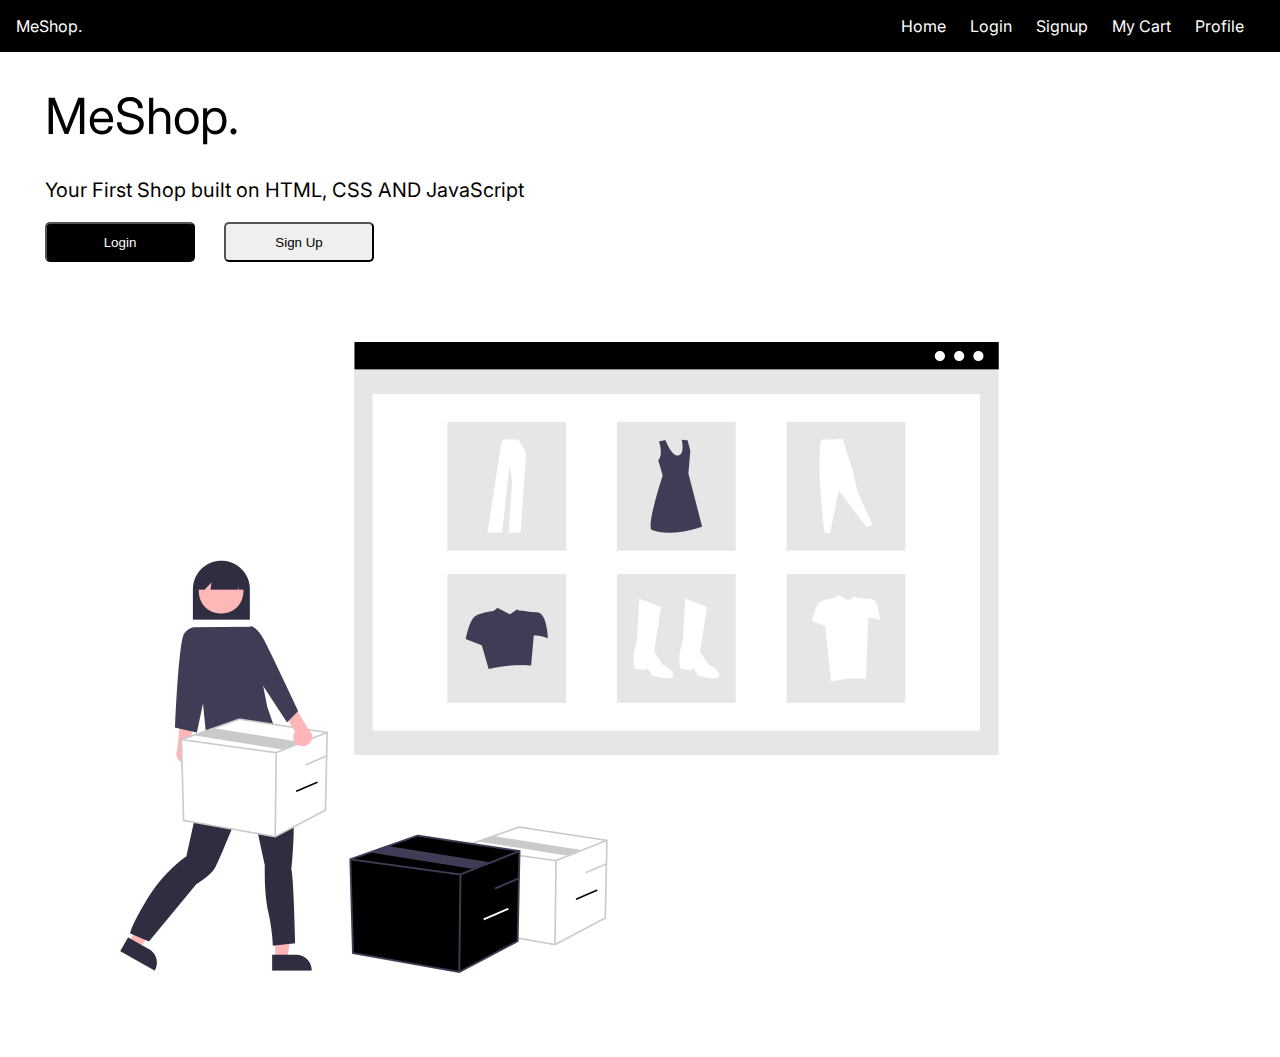
<file: index.html>
<!DOCTYPE html>
<html lang="en">
  <head>
    <meta charset="UTF-8" />
    <meta name="viewport" content="width=device-width, initial-scale=1.0" />
    <title>E-commerce Website</title>
    <link rel="stylesheet" href="style.css" />
    <link rel="icon" type="image/x-icon" href="/favicon.png">
  </head>
  <body>
    <div class="container">
      <div class="navbar">
        <div class="logo">
          <a href="index.html">MeShop.</a>
        </div>

        <nav>
          <ul>
            <li><a href="./index.html">Home</a></li>
            <li><a href="./login/index.html">Login</a></li>
            <li><a href="./signup/index.html">Signup</a></li>
            <li><a href="./cart/index.html">My Cart</a></li>
            <li><a href="./profile/index.html">Profile</a></li>
          </ul>
        </nav>
      </div>

      <div class="row">
        <div class="col-1">
          <h1 id="h1">MeShop.</h1><br>
          <p id="para">Your First Shop built on HTML, CSS AND JavaScript</p><br>

          <button id="login-btn">Login</button>

          <button id="signup-btn">Sign Up</button>
        </div>
        <div class="col-2">
            <img src="landingPagePic.png" alt="landingPagePic">
        </div>
      </div>
    </div>
    <script src="./script.js"></script>
  </body>
</html>
</file>
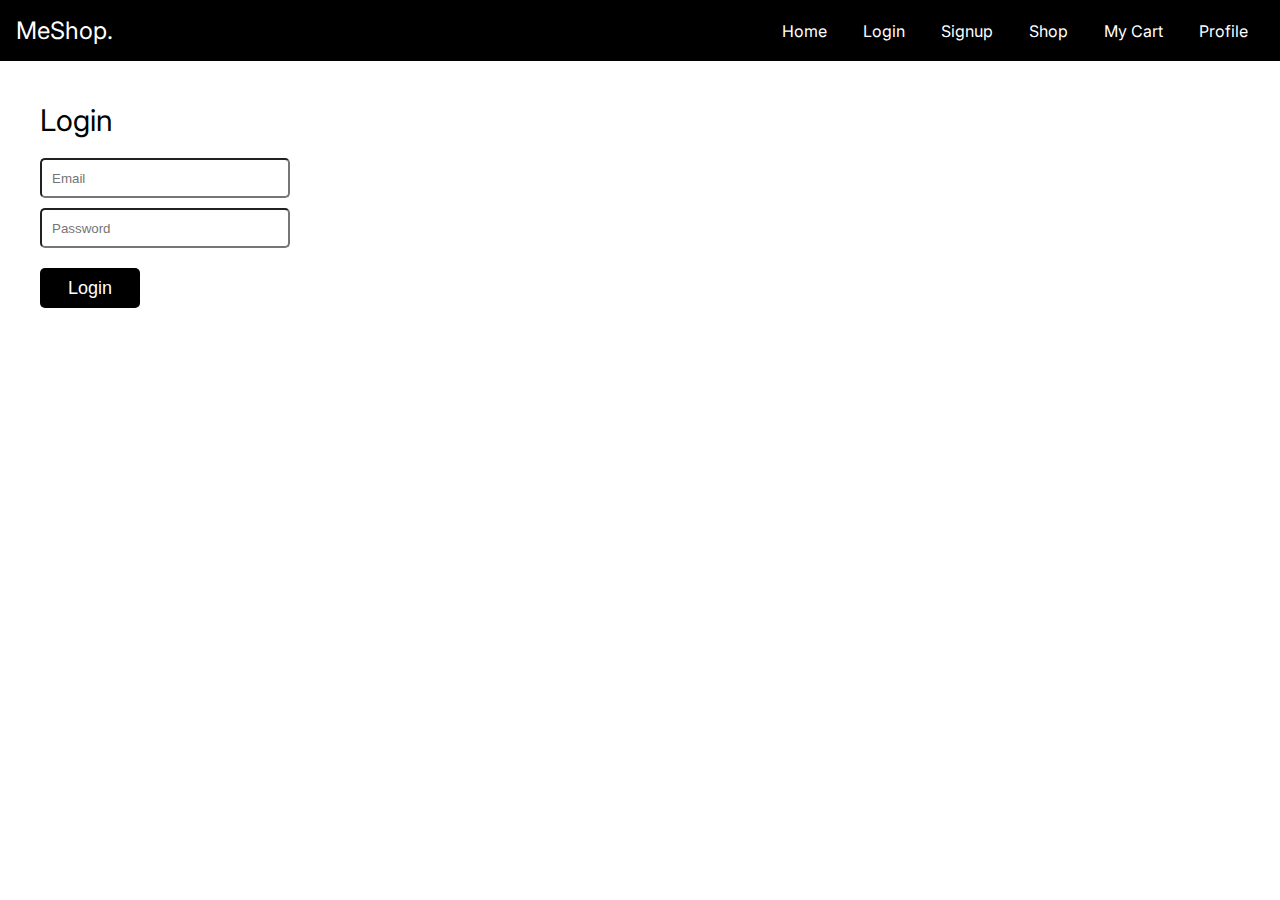
<file: shop/index.html>
<!DOCTYPE html>
<html lang="en">
  <head>
    <meta charset="UTF-8" />
    <meta http-equiv="X-UA-Compatible" content="IE=edge" />
    <meta name="viewport" content="width=device-width, initial-scale=1.0" />
    <title>MeShop.</title>
    <link rel="icon" type="image/x-icon" href="./shop.png">
    <link rel="stylesheet" href="style.css" />
  </head>
  <body>
    <nav>
      <div class="brand">
        <a href="../index.html">MeShop.</a>
      </div>
      <div class="nav-items">
        <a href="../index.html">Home</a>
        <a href="../login/index.html">Login</a>
        <a href="../signup/index.html">Signup</a>
        <a href="../shop/index.html">Shop</a>
        <a href="../cart/index.html">My Cart</a>
        <a href="../profile/index.html">Profile</a>
      </div>
    </nav>

    <main>
      <aside>
        <section>
          <title>Colors</title>
          <ul>
            <li>
              <input id="red" type="checkbox" name="color" />
              <label for="red">Red</label>
            </li>
            <li>
              <input id="blue" type="checkbox" name="color" />
              <label for="blue">Blue</label>
            </li>
            <li>
              <input id="green" type="checkbox" name="color" />
              <label for="green">Green</label>
            </li>
            <li>
              <input id="black" type="checkbox" name="color" />
              <label for="black">Black</label>
            </li>
            <li>
              <input id="white" type="checkbox" name="color" />
              <label for="white">White</label>
            </li>
          </ul>
        </section>
        <section>
          <title>Sizes</title>
          <ul>
            <li>
              <input id="s" type="checkbox" name="color" />
              <label for="s">S</label>
            </li>
            <li>
              <input id="m" type="checkbox" name="color" />
              <label for="m">M</label>
            </li>
            <li>
              <input id="l" type="checkbox" name="color" />
              <label for="l">L</label>
            </li>
            <li>
              <input id="xl" type="checkbox" name="color" />
              <label for="xl">XL</label>
            </li>
          </ul>
        </section>
        <section>
          <title>Rating</title>
          <input
            type="range"
            id="range"
            min="0"
            max="5"
            value="0"
            list="values"
          />
          <datalist id="values">
            <option value="0" label="0"></option>
            <option value="1"></option>
            <option value="2"></option>
            <option value="3"></option>
            <option value="4"></option>
            <option value="5" label="5"></option>
          </datalist>
        </section>
        <section>
          <title>Price Range</title>
          <ul>
            <li>
              <input id="0-25" type="checkbox" name="prange" value="0-25" />
              <label for="0-25">$0 to $25</label>
            </li>
            <li>
              <input id="25-50" type="checkbox" name="prange" value="25-50" />
              <label for="25-50">$25 to $50</label>
            </li>
            <li>
              <input id="50-100" type="checkbox" name="prange" value="50-100"/>
              <label for="50-100">$50 to $100</label>
            </li>
            <li>
              <input id="100on" type="checkbox" name="prange" value="100+"/>
              <label for="100on">$100 onwards</label>
            </li>
          </ul>
        </section>
      </aside>
      <main-content>
        <input id="search" type="text" placeholder="Search" />
        <div class="filters">
          <div id="all" class="filter active">All</div>
          <div id="men" class="filter">Mens</div>
          <div id="women" class="filter">Womens</div>
          <div id="jewellery" class="filter">Jewellery</div>
          <div id="electronics" class="filter">Electronics</div>
        </div>
        <section>
          <div class="items">
            <!-- <div class="item">
              <img src="tshirt.png" alt="Item" />
              <div class="info">
                <div style="margin-bottom: 10px;">Title</div>
                <div class="row">
                  <div class="price">$100</div>
                  <div class="sized">S,M,L</div>
                </div>
                <div class="colors">
                  Colors:
                  <div class="row">
                    <div class="circle" style="background-color: #000"></div>
                    <div class="circle" style="background-color: #4938af"></div>
                    <div class="circle" style="background-color: #203d3e"></div>
                  </div>
                </div>
                <div class="row">Rating:</div>
              </div>
              <button id="addBtn">Add to Cart</button>
            </div> -->
          </div>
        </section>
      </main-content>
    </main>
    <script src="./script.js"></script>
  </body>
</html>
</file>
<file: style.css>
/* font */


@import url('https://fonts.googleapis.com/css2?family=Inter:wght@200;400;500;700&display=swap');


  * {
    padding: 0;
    margin: 0;
    box-sizing: border-box;
  }
  body{
    font-family: 'Inter', sans-serif;
  }
  .navbar{
    background-color: #000;
    color: white;
    display: flex;
    align-items: center;
    position: sticky;
    z-index: 100;
    border-bottom: 1px solid white;
    padding: 1rem;
    font-size: 1rem;
  }
  
  nav{
    flex: 1;
    text-align: right;
  }
  nav ul{
    display: inline-block;
    list-style-type: none;
    /* font-size: 400; */
  }

  nav ul li{
    display: inline-block;
    margin-right: 20px;
    
  }
  a{
    text-decoration: none;
    color:white;
  }
.container{
    margin: auto;
}

#h1{
  font-family: Inter;
font-size: 50px;
font-weight: 400;
line-height: 97px;
letter-spacing: 0em;
width: 250px;
height: 90px;
margin-top: 15px;
margin-left: 45px;
}

#para{
  margin-left: 45px;
  font-weight: 400;
  font-size:20px;
Line height
36.31px
}

#login-btn{
  margin-left: 45px;
  background-color: black;
  border-radius:5px;

  color: white;
  width: 150px;
  height:40px;
  top:334px;
  left:67px;

}

#signup-btn{
  width: 150px;
height: 40px;
top: 334px;
left: 305px;
border-radius:5px;
margin-left: 25px;
}

/* img{ */
  /* position: absolute; */
Width:900px;
/* Position:absolute; */
Right:0;
Top:70px;
/* } */
</file>
<file: shop/style.css>
@import url("https://fonts.googleapis.com/css2?family=Inter:wght@100;200;300;400;500;600;700;800;900&display=swap");

* {
  padding: 0;
  margin: 0;
  box-sizing: border-box;
}

body {
  font-family: "Inter", sans-serif;
  overflow-x: hidden;
}

a {
  color: white;
  text-decoration: none;
}

ul {
  list-style: none;
}

input[type="range"] {
  width: 100%;
  height: 2px;
  margin: 1rem auto;
}

datalist {
  display: flex;
  justify-content: space-between;
  color: white;
  width: 100%;
}

nav {
  display: flex;
  justify-content: space-between;
  align-items: center;
  color: white;
  position: sticky;
  z-index: 100;
  top: 0;

  background-color: black;
  border-bottom: 1px solid white;
  padding: 1rem;
  font-size: 1rem;
}

nav .brand {
  font-size: 1.5rem;
  font-weight: 400;
}

nav .nav-items a {
  margin: 0 1rem;
}

main {
  display: flex;
}

main aside {
  flex: 0.2;
  background-color: black;
  color: white;
  height: 100vh;
  position: fixed;
  padding-top: 1rem;
  width: 11rem;
  padding-bottom: 80px;
  overflow-y:scroll;
}

main main-content {
  display: block;
  width: 100%;
  margin-left: 11rem;
}

aside section {
  padding: 1rem;
  border-bottom: 1px solid white;
  
}

aside section:last-child {
  border-bottom: none;
}

aside section title {
  display: block;
  font-size: 1.5rem;
  margin-bottom: 1rem;
}

aside section li {
  margin-bottom: 0.75rem;
}

aside section label {
  cursor: pointer;
  margin-left: 0.25rem;
}

main-content {
  padding: 1rem;
  position: relative;
}

main-content input {
  padding: 1rem;
  width: 100%;
  position: relative;
  font-size: 1rem;
}

main-content .filters {
  display: flex;
  flex-flow: row wrap;
  margin-top: 1rem;
  gap: 1rem;
}

main-content .filter {
  flex: 1;
  text-align: center;
  padding: 0.5rem 1rem;
  border: 1px solid black;
  cursor: pointer;
}

main-content .active {
  background-color: black;
  color: white;
}

main-content section {
  margin-top: 1.2rem;
}

main-content section title {
  display: block;
  font-size: 1.5rem;
}

main-content .items {
  display: flex;
  flex-flow: row wrap;
  justify-content: space-evenly;
  padding: 1rem 0;
  gap: 1rem;
}

main-content .items .item {
  border: 1px solid black;
  width: 230px;
  display: flex;
  flex-direction: column;
  justify-content: space-between;

}

main-content .items .item img {
  padding: 10px;
  max-width: 100%;
  height: 250px;
}

main-content .items .item .row {
  display: flex;
  justify-content: space-between;
}

main-content .items .item .info {
  padding: 1rem;
}

main-content .items .item button {
  width: 100%;
  border-radius: none;
  border: none;
  padding: 1rem;
  font-size: 1rem;
  color: white;
  background-color: black;
  cursor: pointer;
}

main-content .items .item .colors {
  display: flex;
  margin: 1rem 0;
}

main-content .items .item .circle {
  width: 20px;
  height: 20px;
  border-radius: 100%;
  margin: 0 5px;
}
</file>
